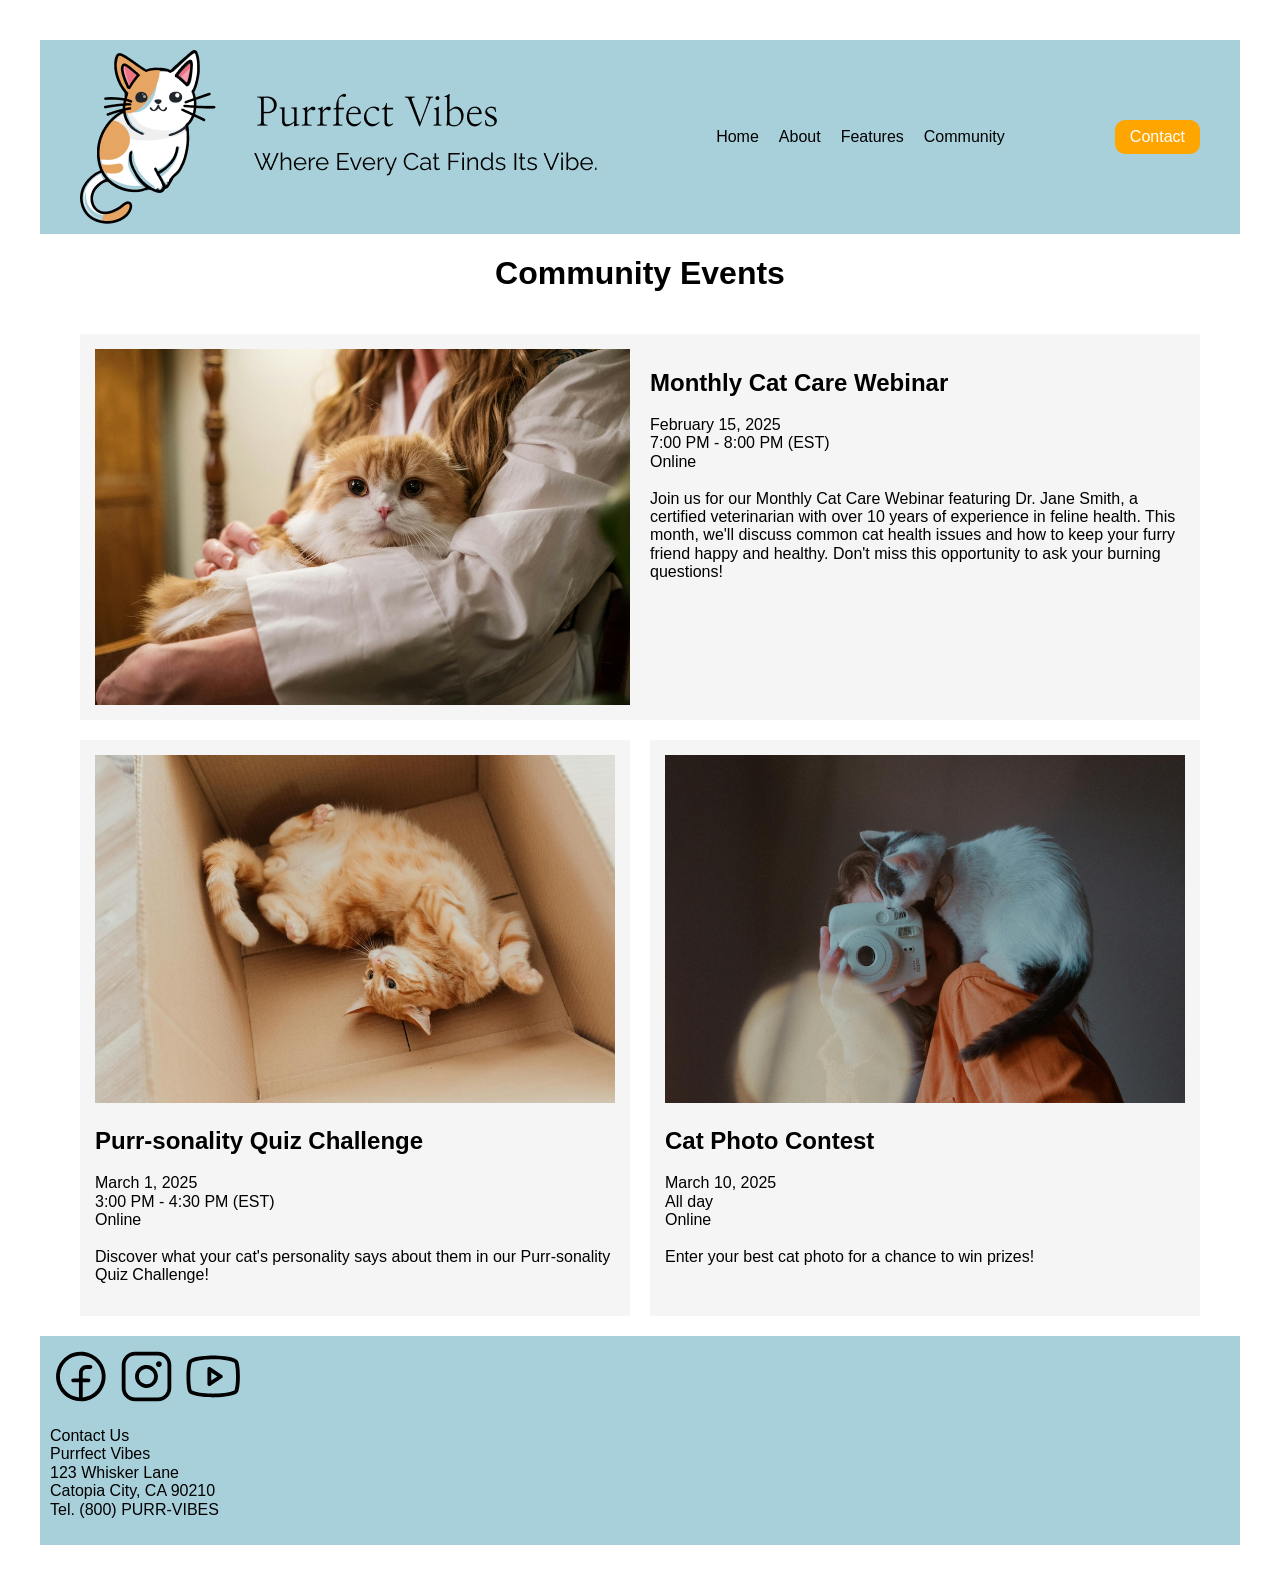
<file: index.html>
<!doctype html>
<html lang="en">
<head>
	<meta charset="utf-8">
	<title>Purrfect Vibes Community Events</title>
    <link rel="stylesheet" href="normalize.css">
    <link rel="stylesheet" href="styles.css">
</head>

<body>
    <header>
        <div class="container">
            <img src="logo.png" alt="logo">
            <nav class="nav1">
                <ul>
                    <li><a href="#">Home</a></li>
                    <li><a href="#">About</a></li>
                    <li><a href="#">Features</a></li>
                    <li><a href="#">Community</a></li>
                </ul>
            </nav>
            <a href="#" class="button">Contact</a>
        </div>
    </header>

<h1>Community Events</h1>

<section class="community">
    
    <!-- FEATURED -->
    <div class="event-block featured">
        <img src="event-cat-care.jpg" alt="cat care">
        <div>
            <h2>Monthly Cat Care Webinar</h2>
            <p><span>February 15, 2025</span><br>
            <span>7:00 PM - 8:00 PM (EST)<br>
            Online</span><br><br>
            Join us for our Monthly Cat Care Webinar featuring Dr. Jane Smith, a certified veterinarian with over 10 years of experience in feline health. This month, we'll discuss common cat health issues and how to keep your furry friend happy and healthy. Don't miss this opportunity to ask your burning questions!</p>
        </div>
    </div>

    <!-- CARD 1 -->
    <div class="event-block">
        <img src="event-cat-quiz.jpg" alt="cat quizzes">
        <h2>Purr-sonality Quiz Challenge</h2>
        <p><span>March 1, 2025</span><br>
        <span>3:00 PM - 4:30 PM (EST)<br>
        Online</span><br><br>
        Discover what your cat's personality says about them in our Purr-sonality Quiz Challenge!</p>
    </div>

    <!-- CARD 2 -->
    <div class="event-block">
        <img src="event-cat-photo.jpg" alt="cat community">
        <h2>Cat Photo Contest</h2>
        <p><span>March 10, 2025</span><br>
        <span>All day<br>
        Online</span><br><br>
        Enter your best cat photo for a chance to win prizes!</p>
    </div>

</section>

<footer>
    <div>
        <a href="#"><img src="facebook.svg" alt="Facebook"></a>
        <a href="#"><img src="instagram.svg" alt="Instagram"></a>
        <a href="#"><img src="youtube.svg" alt="Youtube"></a>
    </div>
    <p>
        Contact Us<br>
        Purrfect Vibes<br>
        123 Whisker Lane<br>
        Catopia City, CA 90210<br>
        Tel. (800) PURR-VIBES
    </p>
</footer>

</body>
</html>
</file>
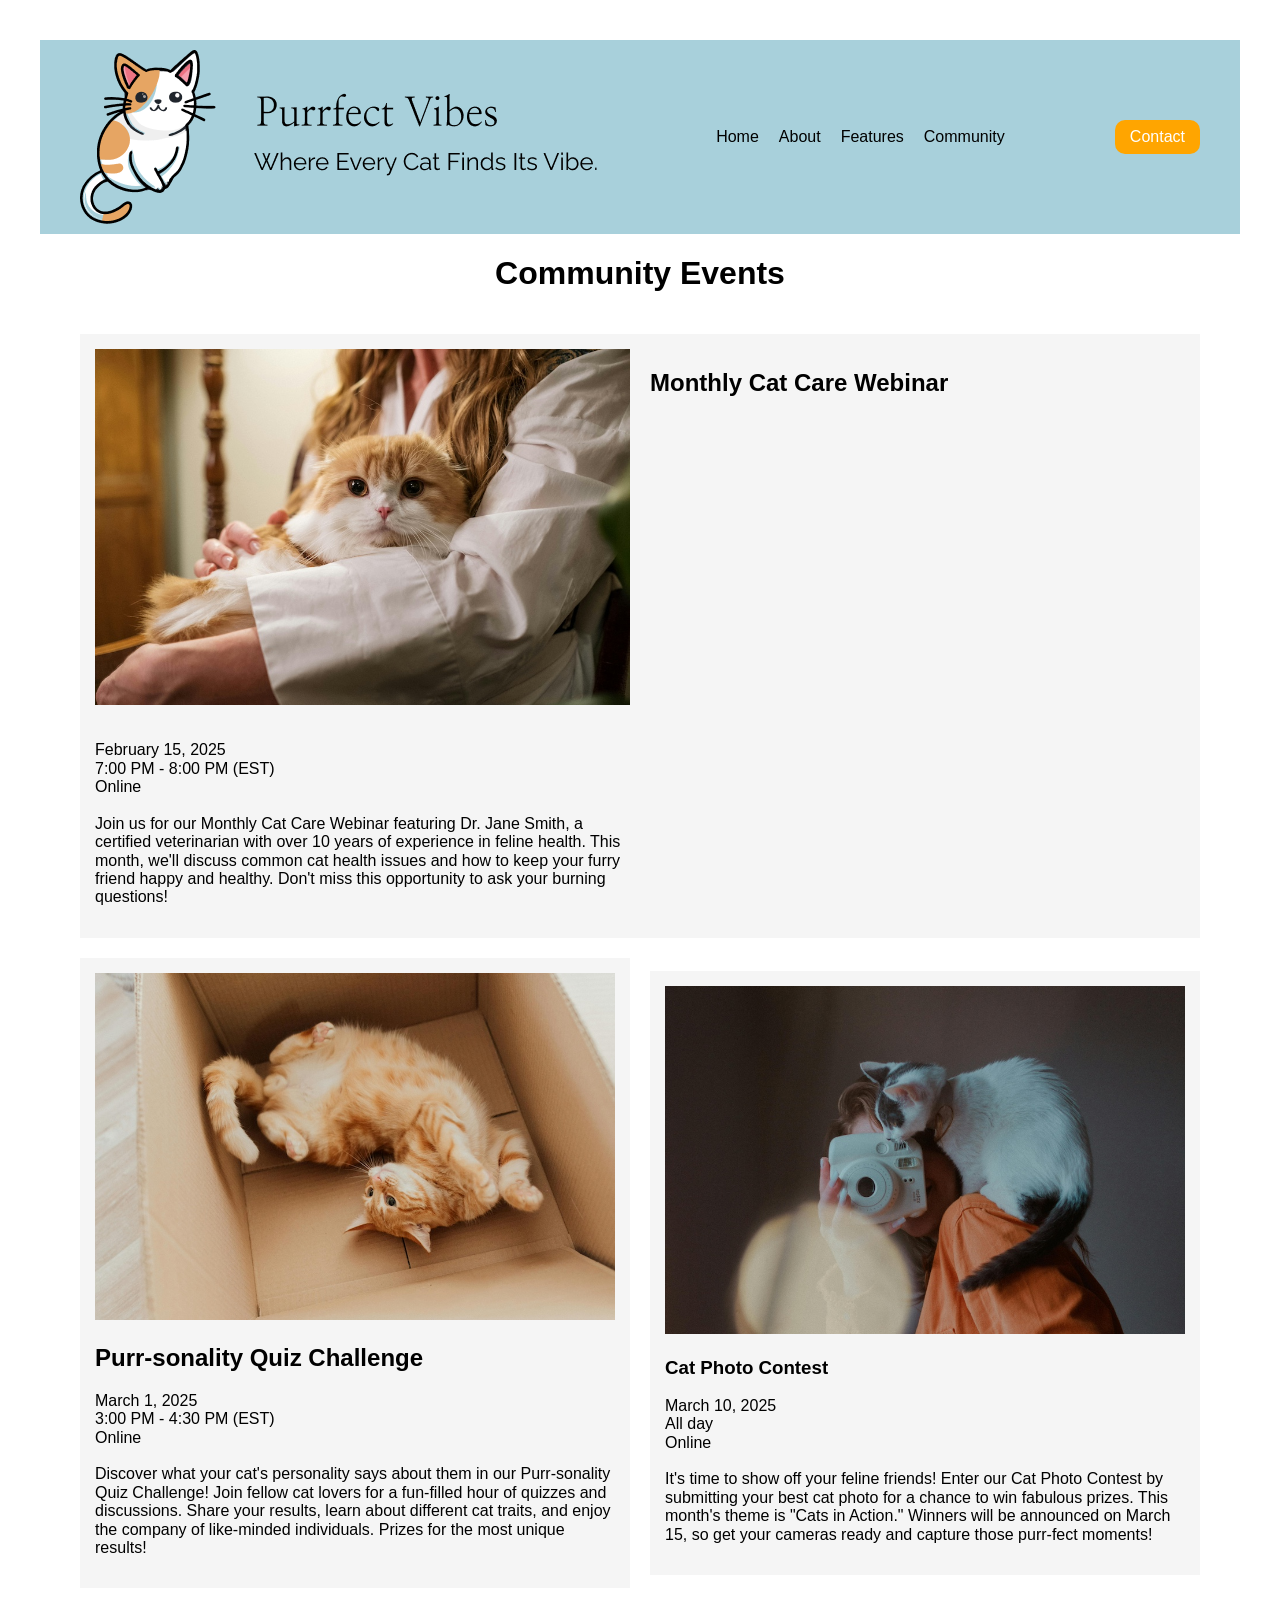
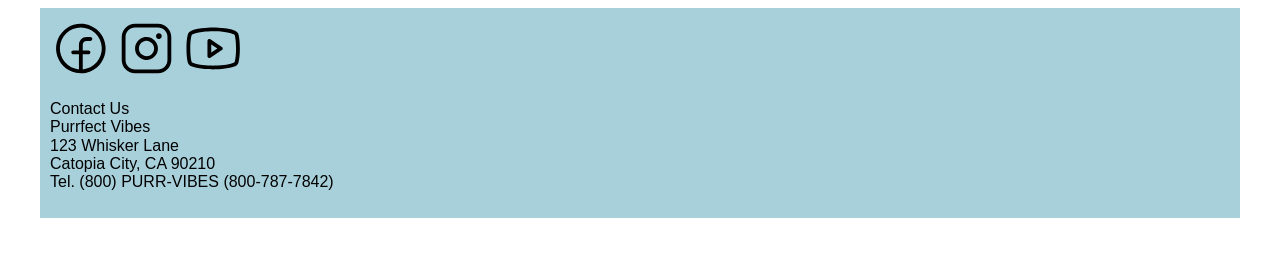
<file: community.html>
<!doctype html>
<html lang="en">
<head>
	<meta charset="utf-8">
	<title>Purrfect Vibes Community Events</title>
    <link rel="stylesheet" href="normalize.css">
<link rel="stylesheet" href="styles.css">
</head>

<body>
    <header>
        <div class="container">
            <img src="logo.png" alt="logo">
            <nav class="nav1">
                <ul>
                    <li><a href="#">Home</a></li>
                    <li><a href="#">About</a></li>
                    <li><a href="#">Features</a></li>
                    <li><a href="#">Community</a></li>
                </ul>
            </nav>
            <a href="#" class="button">Contact</a>
        </div>
    </header>
<h1>Community Events</h1>
<section class="community container">
    <div class="event-block featured">
        <img src="event-cat-care.jpg" alt="cat care"> 
        <h2>Monthly Cat Care Webinar</h2>
        <p><span>February 15, 2025</span><br>
            <span>7:00 PM - 8:00 PM (EST)<br>
            Online</span><br><br>
            Join us for our Monthly Cat Care Webinar featuring Dr. Jane Smith, a certified veterinarian with over 10 years of experience in feline health. This month, we'll discuss common cat health issues and how to keep your furry friend happy and healthy. Don't miss this opportunity to ask your burning questions!</p>
    </div>
    <div class="event-block">
        <img src="event-cat-quiz.jpg" alt="cat quizzes">
        <h2>Purr-sonality Quiz Challenge</h2>
        <p><span>March 1, 2025</span><br>
            <span>3:00 PM - 4:30 PM (EST)<br>
            Online</span><br><br>
            Discover what your cat's personality says about them in our Purr-sonality Quiz Challenge! Join fellow cat lovers for a fun-filled hour of quizzes and discussions. Share your results, learn about different cat traits, and enjoy the company of like-minded individuals. Prizes for the most unique results!</p>
    </div>
    <div class="event-block">
        <img src="event-cat-photo.jpg" alt="cat community">
        <h3>Cat Photo Contest</h3>
        <p><span>March 10, 2025</span><br>
            <span>All day<br>
            Online</span><br><br>
            It's time to show off your feline friends! Enter our Cat Photo Contest by submitting your best cat photo for a chance to win fabulous prizes. This month's theme is "Cats in Action." Winners will be announced on March 15, so get your cameras ready and capture those purr-fect moments!</p>
    </div>
</section>
<footer>
    <div>
        <a href="#"><img src="facebook.svg" alt="Facebook"></a>
        <a href="#"><img src="instagram.svg" alt="Instagram"></a>
        <a href="#"><img src="youtube.svg" alt="Youtube"></a>
    </div>
    <p>
        Contact Us<br>
        Purrfect Vibes<br>
        123 Whisker Lane<br>
        Catopia City, CA 90210<br>
        Tel. (800) PURR-VIBES (800-787-7842)<br>
    </p>
</footer>
</body>
</html>
</file>
<file: styles.css>
body{
font-family: Arial, sans-serif;
margin:40px;
}

h1{
text-align:center;
}

.g1{
display:grid;
grid-template-columns:repeat(3,100px);
grid-template-rows:repeat(3,100px);
gap:10px;
margin-bottom:40px;
}

.g1 div{
background:#e5e5e5;
display:flex;
align-items:center;
justify-content:center;
font-weight:bold;
}


.g2{
display:grid;
grid-template-columns:repeat(4,100px);
grid-template-rows:50px minmax(75px,1fr) 50px minmax(75px,1fr);
gap:15px;
margin-bottom:40px;
}

.g2 div{
background:#e57373;
color:white;
display:flex;
align-items:center;
justify-content:center;
}


.g3{
display:grid;
grid-template-columns:200px 1fr;
grid-template-rows:auto 1fr auto;
height:400px;
gap:10px;
}

header{
grid-column:1 / 3;
background:#a8d0db;
padding:10px;
}

aside{
background:#e6a6af;
padding:10px;
}

.content{
display:grid;
grid-template-rows:1fr 1fr;
gap:10px;
}

.articles{
background:#2fa7a3;
padding:10px;
}

.featured{
background:#9fd3c7;
padding:10px;
}

footer{
grid-column:1 / 3;
background:#a8d0db;
padding:10px;
}
/* COMMUNITY PAGE FIX */
.community {
  display: grid;
  grid-template-columns: 2fr 1fr;
  gap: 20px;
}

.featured {
  grid-column: 1 / span 2;
  display: grid;
  grid-template-columns: 1fr 1fr;
  gap: 20px;
  background: white; /* override old color */
}

.event-block {
  background: #f5f5f5;
  padding: 15px;
}
/* HEADER FIX */
.container {
  display: flex;
  align-items: center;
  justify-content: space-between;
}

/* NAV MENU */
.nav1 ul {
  list-style: none;
  display: flex;
  gap: 20px;
  margin: 0;
  padding: 0;
}

.nav1 a {
  text-decoration: none;
  color: black;
}

/* CONTACT BUTTON */
.button {
  background: orange;
  padding: 8px 15px;
  border-radius: 10px;
  text-decoration: none;
  color: white;
}

.event-block img {
  width: 100%;
  height: auto;
}
/* your existing code above */

/* HEADER FIX */
.container {
  display: flex;
  align-items: center;
  justify-content: space-between;
}

.nav1 ul {
  list-style: none;
  display: flex;
  gap: 20px;
  margin: 0;
  padding: 0;
}

.nav1 a {
  text-decoration: none;
  color: black;
}

.button {
  background: orange;
  padding: 8px 15px;
  border-radius: 10px;
  text-decoration: none;
  color: white;
}

header {
  padding: 10px 40px;
}
git add .
git commit -m "Fix header layout"
git push
/* HEADER */
.container {
  display: flex;
  align-items: center;
  justify-content: space-between;
}

.nav1 ul {
  list-style: none;
  display: flex;
  gap: 20px;
  margin: 0;
  padding: 0;
}

.nav1 a {
  text-decoration: none;
  color: black;
}

.button {
  background: orange;
  padding: 8px 15px;
  border-radius: 10px;
  color: white;
  text-decoration: none;
}

header {
  padding: 10px 40px;
}

/* COMMUNITY GRID */
.community {
  display: grid;
  grid-template-columns: 1fr 1fr;
  gap: 20px;
  padding: 20px 40px;
}

.featured {
  grid-column: 1 / 3;
  display: grid;
  grid-template-columns: 1fr 1fr;
  gap: 20px;
}

.event-block {
  background: #f5f5f5;
  padding: 15px;
}

.event-block img {
  width: 100%;
  height: auto;
}
</file>
